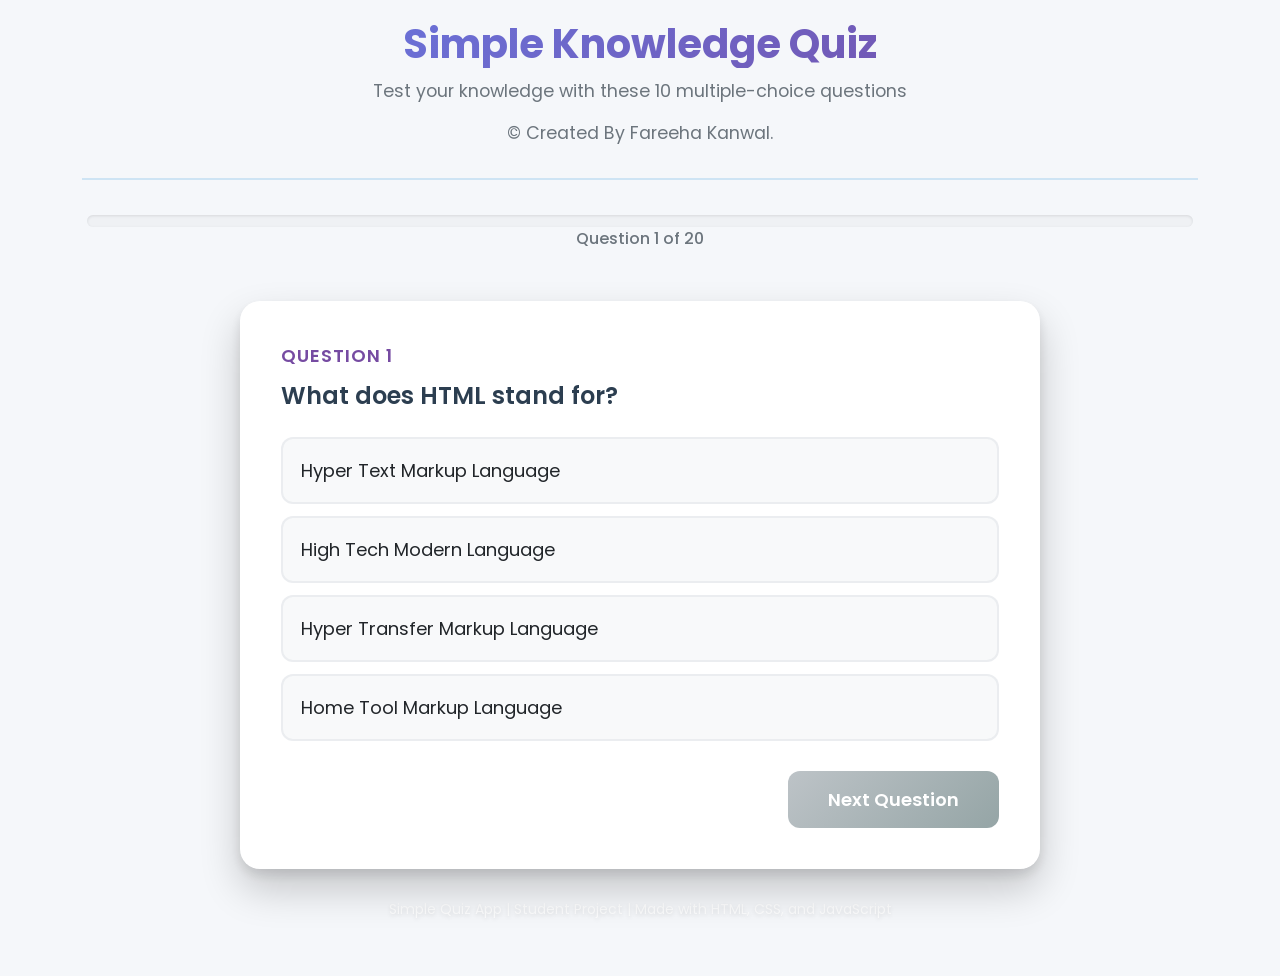
<file: index.html>
<!DOCTYPE html>
<html lang="en">
<head>
    <meta charset="UTF-8">
    <meta name="viewport" content="width=device-width, initial-scale=1.0">
    <title>Quiz App</title>
    
    <!-- Bootstrap CSS -->
    <link href="https://cdn.jsdelivr.net/npm/bootstrap@5.3.0/dist/css/bootstrap.min.css" rel="stylesheet">
    <link rel="stylesheet" href="style.css">
</head>
<body>
    <div class="container">
        <!-- Header -->
        <div class="header">
            <h1>Simple Knowledge Quiz</h1>
            <p>Test your knowledge with these 10 multiple-choice questions</p>
            <p>&copy; Created By Fareeha Kanwal.</p>
        </div>
        
        <!-- Progress Bar -->
        <div class="progress-container">
            <div class="progress-bar">
                <div class="progress-fill" id="progressFill"></div>
            </div>
            <div class="question-counter" id="questionCounter">Question 1 of 10</div>
        </div>
        
        <!-- Quiz Container -->
        <div class="quiz-container fade-in" id="quizContainer">
            <div class="question-container">
                <div class="question-number" id="questionNumber">Question 1</div>
                <div class="question-text" id="questionText"></div>
                
                <div class="options-container" id="optionsContainer">
                    <!-- Options will be added by JavaScript -->
                </div>
            </div>
            
            <button class="btn-next" id="nextButton" disabled>Next Question</button>
        </div>
        
        <!-- Results Container -->
        <div class="results-container" id="resultsContainer">
            <h2 class="results-title">Quiz Completed!</h2>
            <div class="score-circle" id="scoreCircle">0%</div>
            <div class="feedback" id="feedbackText"></div>
            <button class="btn-restart" id="restartButton">Restart Quiz</button>
        </div>
        
        <!-- Footer -->
        <footer>
            <p>Simple Quiz App | Student Project | Made with HTML, CSS, and JavaScript</p>
            
        </footer>
    </div>
    
    <!-- Bootstrap JS Bundle -->
    <script src="https://cdn.jsdelivr.net/npm/bootstrap@5.3.0/dist/js/bootstrap.bundle.min.js"></script>
    <script src="script.js"></script>
</body>
</html>
</file>
<file: style.css>
@import url('https://fonts.googleapis.com/css2?family=Poppins:wght@300;400;500;600;700&display=swap');

body {
    font-family: 'Poppins', sans-serif;
    /* background: linear-gradient(135deg, #9dc7c9 0%, #4b7765 100%); */
    /* background: white; */
    background-color:#F5F7FA;
    padding-top: 20px;
    padding-bottom: 40px;
    min-height: 100vh;
    margin: 0;
    display: flex;
    align-items: center;
    justify-content: center;
}

.quiz-container {
    /* background: rgba(247, 242, 242, 0.95); */
    background: #FFFFFF;
    backdrop-filter: blur(10px);
    border-radius: 20px;
    box-shadow: 0 20px 40px rgba(0, 0, 0, 0.2), 0 6px 12px rgba(0, 0, 0, 0.1);
    padding: 40px;
    margin-bottom: 30px;
    max-width: 800px;
    margin-left: auto;
    margin-right: auto;
    border: 1px solid rgba(255, 255, 255, 0.2);
    animation: slideInUp 0.6s ease-out;
}

.header {
    text-align: center;
    margin-bottom: 30px;
    padding-bottom: 15px;
    border-bottom: 2px solid rgba(52, 152, 219, 0.2);
}

.header h1 {
    color: #2c3e50;
    font-weight: 700;
    font-size: 2.5rem;
    margin-bottom: 10px;
    background: linear-gradient(135deg, #667eea 0%, #764ba2 100%);
    -webkit-background-clip: text;
    -webkit-text-fill-color: transparent;
    background-clip: text;
}

.header p {
    color: #6c757d;
    font-size: 1.1rem;
}

.question-container {
    margin-bottom: 30px;
    animation: fadeInScale 0.5s ease-out;
}

.question-number {
    font-size: 18px;
    color: #764ba2;
    font-weight: 600;
    margin-bottom: 10px;
    text-transform: uppercase;
    letter-spacing: 1px;
}

.question-text {
    font-size: 24px;
    font-weight: 600;
    margin-bottom: 25px;
    color: #2c3e50;
    line-height: 1.4;
}

.options-container {
    margin-bottom: 25px;
}

.option {
    background: rgba(248, 249, 250, 0.9);
    border: 2px solid rgba(222, 226, 230, 0.5);
    border-radius: 12px;
    padding: 18px;
    margin-bottom: 12px;
    cursor: pointer;
    transition: all 0.3s cubic-bezier(0.4, 0, 0.2, 1);
    font-size: 18px;
    backdrop-filter: blur(5px);
    position: relative;
    overflow: hidden;
}

.option:hover:not(.selected):not(.correct):not(.incorrect) {
    background: white;
    transform: translateY(-3px) scale(1.02);
    box-shadow: 0 12px 20px -8px rgba(102, 126, 234, 0.3);
    border-color: #667eea;
}

.option.selected {
    background: linear-gradient(135deg, #667eea 0%, #764ba2 100%);
    color: white;
    border-color: transparent;
    transform: scale(1.02);
    box-shadow: 0 10px 20px -5px rgba(102, 126, 234, 0.4);
}

.option.correct {
    background: linear-gradient(135deg, #2ecc71 0%, #27ae60 100%);
    color: white;
    border-color: transparent;
    animation: pulse 0.5s ease;
}

.option.incorrect {
    background: linear-gradient(135deg, #e74c3c 0%, #c0392b 100%);
    color: white;
    border-color: transparent;
    animation: shake 0.5s ease;
}

.btn-next {
    background: linear-gradient(135deg, #667eea 0%, #764ba2 100%);
    color: white;
    border: none;
    padding: 15px 40px;
    font-size: 18px;
    font-weight: 600;
    border-radius: 12px;
    transition: all 0.3s cubic-bezier(0.4, 0, 0.2, 1);
    display: block;
    margin-left: auto;
    cursor: pointer;
    position: relative;
    overflow: hidden;
}

.btn-next::before {
    content: '';
    position: absolute;
    top: 0;
    left: -100%;
    width: 100%;
    height: 100%;
    background: linear-gradient(90deg, transparent, rgba(255, 255, 255, 0.2), transparent);
    transition: left 0.5s ease;
}

.btn-next:hover:not(:disabled) {
    transform: translateY(-3px) scale(1.02);
    box-shadow: 0 20px 30px -10px rgba(102, 126, 234, 0.5);
}

.btn-next:hover::before {
    left: 100%;
}

.btn-next:disabled {
    background: linear-gradient(135deg, #bdc3c7 0%, #95a5a6 100%);
    cursor: not-allowed;
    transform: none;
    box-shadow: none;
}

.btn-restart {
    background: linear-gradient(135deg, #2ecc71 0%, #27ae60 100%);
    color: white;
    border: none;
    padding: 15px 40px;
    font-size: 18px;
    font-weight: 600;
    border-radius: 12px;
    transition: all 0.3s cubic-bezier(0.4, 0, 0.2, 1);
    margin-top: 20px;
    cursor: pointer;
    position: relative;
    overflow: hidden;
}

.btn-restart::before {
    content: '';
    position: absolute;
    top: 0;
    left: -100%;
    width: 100%;
    height: 100%;
    background: linear-gradient(90deg, transparent, rgba(255, 255, 255, 0.2), transparent);
    transition: left 0.5s ease;
}

.btn-restart:hover {
    transform: translateY(-3px) scale(1.02);
    box-shadow: 0 20px 30px -10px rgba(46, 204, 113, 0.5);
}

.btn-restart:hover::before {
    left: 100%;
}

.results-container {
    text-align: center;
    padding: 40px;
    background: rgba(255, 255, 255, 0.95);
    backdrop-filter: blur(10px);
    border-radius: 20px;
    box-shadow: 0 20px 40px rgba(0, 0, 0, 0.2), 0 6px 12px rgba(0, 0, 0, 0.1);
    max-width: 600px;
    margin-left: auto;
    margin-right: auto;
    display: none;
    border: 1px solid rgba(255, 255, 255, 0.2);
    animation: slideInUp 0.6s ease-out;
}

.results-title {
    color: #2c3e50;
    font-weight: 700;
    margin-bottom: 30px;
    font-size: 2.2rem;
    background: linear-gradient(135deg, #667eea 0%, #764ba2 100%);
    -webkit-background-clip: text;
    -webkit-text-fill-color: transparent;
    background-clip: text;
}

.score-circle {
    width: 180px;
    height: 180px;
    border-radius: 50%;
    background: linear-gradient(135deg, #667eea 0%, #764ba2 100%);
    color: white;
    display: flex;
    align-items: center;
    justify-content: center;
    margin: 0 auto 30px;
    font-size: 48px;
    font-weight: 700;
    box-shadow: 0 20px 30px -10px rgba(102, 126, 234, 0.5);
    animation: scaleIn 0.6s cubic-bezier(0.4, 0, 0.2, 1);
    position: relative;
    border: 4px solid rgba(255, 255, 255, 0.3);
}

.score-circle::before {
    content: '';
    position: absolute;
    top: -8px;
    left: -8px;
    right: -8px;
    bottom: -8px;
    border-radius: 50%;
    background: linear-gradient(135deg, #667eea 0%, #764ba2 100%);
    opacity: 0.3;
    z-index: -1;
    animation: pulseRing 2s infinite;
}

.feedback {
    font-size: 24px;
    margin-bottom: 20px;
    color: #2c3e50;
    font-weight: 500;
}

.progress-container {
    margin-bottom: 25px;
    padding: 5px;
}

.progress-bar {
    height: 12px;
    border-radius: 20px;
    background: rgba(233, 236, 239, 0.5);
    overflow: hidden;
    box-shadow: inset 0 1px 3px rgba(0, 0, 0, 0.1);
}

.progress-fill {
    height: 100%;
    background: linear-gradient(90deg, #667eea 0%, #764ba2 100%);
    width: 0%;
    transition: width 0.8s cubic-bezier(0.4, 0, 0.2, 1);
    border-radius: 20px;
    position: relative;
    overflow: hidden;
}

.progress-fill::after {
    content: '';
    position: absolute;
    top: 0;
    left: 0;
    right: 0;
    bottom: 0;
    background: linear-gradient(90deg, transparent, rgba(255, 255, 255, 0.3), transparent);
    animation: shimmer 2s infinite;
}

.fade-in {
    animation: fadeIn 0.5s ease;
}

@keyframes fadeIn {
    from { opacity: 0; }
    to { opacity: 1; }
}

@keyframes slideInUp {
    from {
        opacity: 0;
        transform: translateY(30px);
    }
    to {
        opacity: 1;
        transform: translateY(0);
    }
}

@keyframes fadeInScale {
    from {
        opacity: 0;
        transform: scale(0.95);
    }
    to {
        opacity: 1;
        transform: scale(1);
    }
}

@keyframes scaleIn {
    from {
        opacity: 0;
        transform: scale(0.8);
    }
    to {
        opacity: 1;
        transform: scale(1);
    }
}

@keyframes pulse {
    0% {
        transform: scale(1);
    }
    50% {
        transform: scale(1.05);
    }
    100% {
        transform: scale(1);
    }
}

@keyframes shake {
    0%, 100% {
        transform: translateX(0);
    }
    25% {
        transform: translateX(-5px);
    }
    75% {
        transform: translateX(5px);
    }
}

@keyframes pulseRing {
    0% {
        transform: scale(1);
        opacity: 0.3;
    }
    50% {
        transform: scale(1.1);
        opacity: 0.1;
    }
    100% {
        transform: scale(1);
        opacity: 0.3;
    }
}

@keyframes shimmer {
    0% {
        transform: translateX(-100%);
    }
    100% {
        transform: translateX(100%);
    }
}

.question-counter {
    text-align: center;
    color: #6c757d;
    margin-bottom: 20px;
    font-size: 16px;
    font-weight: 500;
}

footer {
    text-align: center;
    margin-top: 30px;
    color: rgba(255, 255, 255, 0.8);
    font-size: 14px;
    text-shadow: 0 2px 4px rgba(0, 0, 0, 0.1);
}

/* Responsive adjustments */
@media (max-width: 768px) {
    .quiz-container, .results-container {
        padding: 25px;
        margin: 15px;
    }
    
    .question-text {
        font-size: 20px;
    }
    
    .option {
        font-size: 16px;
        padding: 14px;
    }
    
    .header h1 {
        font-size: 2rem;
    }
    
    .results-title {
        font-size: 1.8rem;
    }
    
    .score-circle {
        width: 150px;
        height: 150px;
        font-size: 40px;
    }
}

/* Add smooth scrolling to the page */
html {
    scroll-behavior: smooth;
}

/* Add focus styles for accessibility */
.option:focus, .btn-next:focus, .btn-restart:focus {
    outline: none;
    box-shadow: 0 0 0 3px rgba(102, 126, 234, 0.4);
}
</file>
